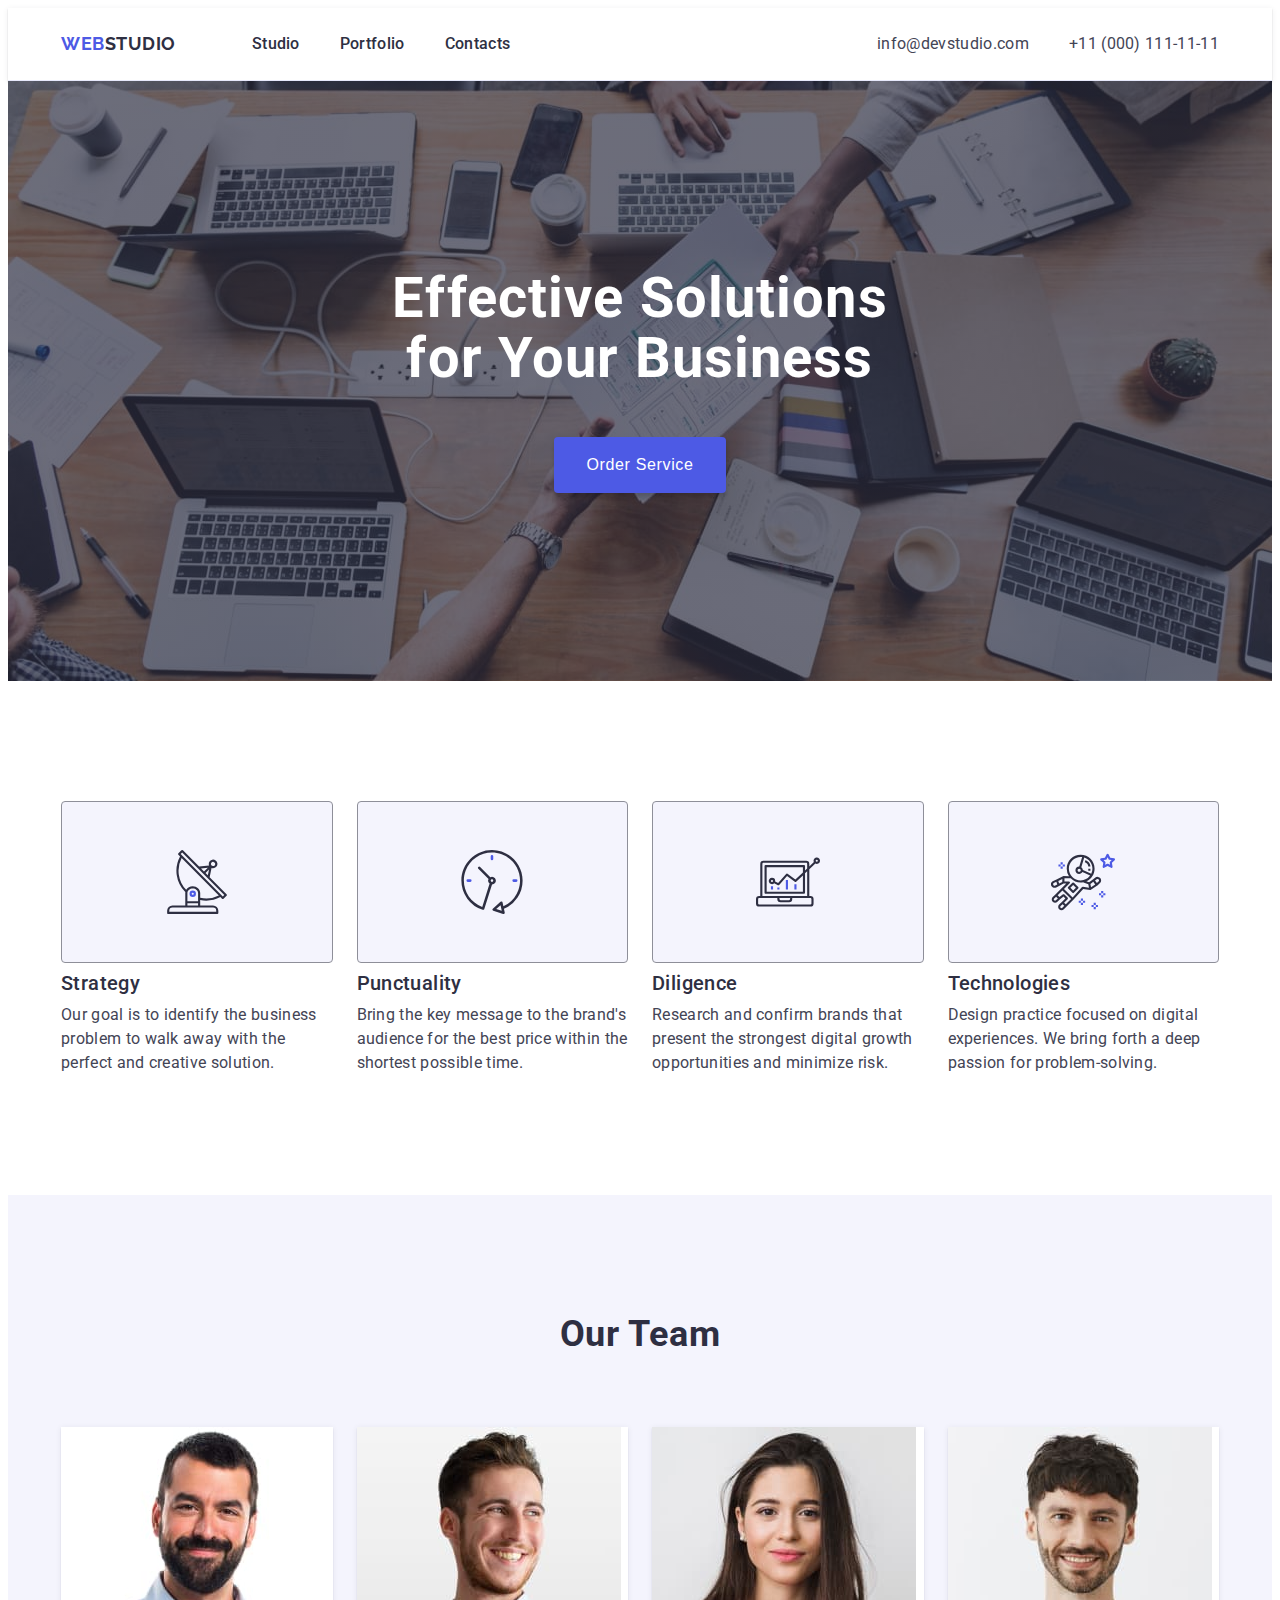
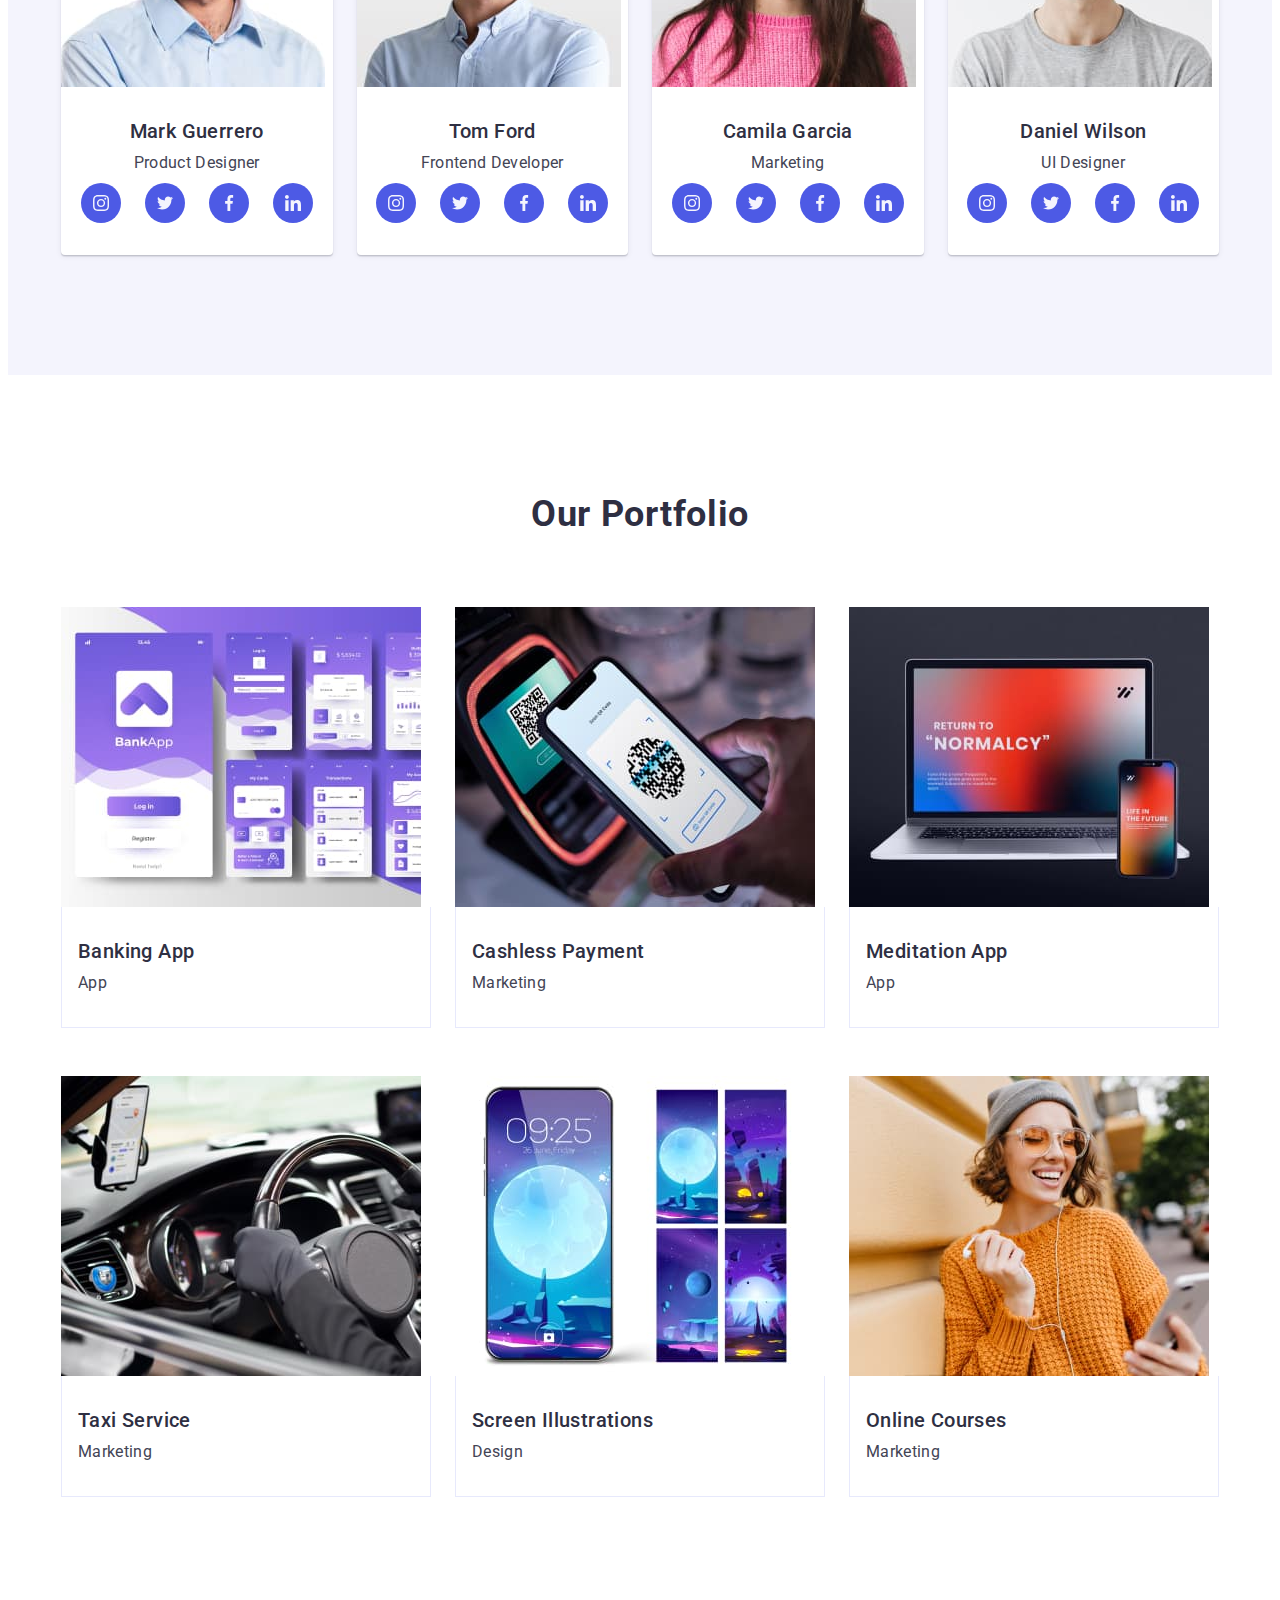
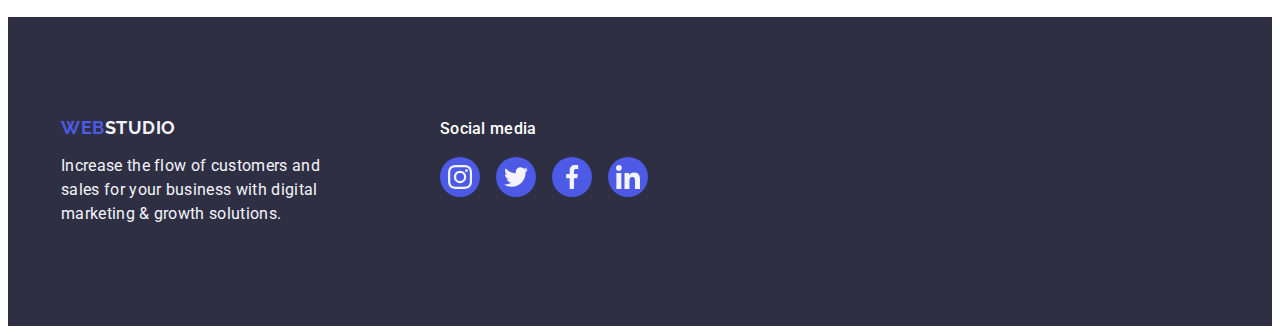
<file: index.html>
<!DOCTYPE html>
<html lang="en">

<head>
    <meta charset="UTF-8">
    <meta name="viewport" content="width=device-width, initial-scale=1.0">
    <title>webstudio</title>
    <link rel="preconnect" href="https://fonts.googleapis.com">
    <link rel="preconnect" href="https://fonts.gstatic.com" crossorigin>
    <link href="https://fonts.googleapis.com/css2?family=Raleway:wght@700&family=Roboto:wght@400;500;700&display=swap"
        rel="stylesheet">
    <link rel="stylesheet" href="https://cdnjs.cloudflare.com/ajax/libs/modern-normalize/2.0.0/modern-normalize.min.css"
        integrity="sha512-4xo8blKMVCiXpTaLzQSLSw3KFOVPWhm/TRtuPVc4WG6kUgjH6J03IBuG7JZPkcWMxJ5huwaBpOpnwYElP/m6wg=="
        crossorigin="anonymous" referrerpolicy="no-referrer" />
    <link rel="stylesheet" href="./css/styles.css" />
</head>

<body>
    <header class="webheader">
        
        <div class="container webheader-container">
            <nav class="webheader-navigation">
                <a class="webheader-logo" href="./index.html">Web<span class="webheader-logo-studio">Studio</span></a>
                <ul class="webheader-menu">
                    <li class="webheader-menu-item current"><a class="webheader-menu-link " href="./index.html">Studio</a></li>
                    <li class="webheader-menu-item current"><a class="webheader-menu-link " href="">Portfolio</a></li>
                    <li class="webheader-menu-item current"><a class="webheader-menu-link " href="">Contacts</a></li>
                </ul>
            </nav>
            <address class="webheader-contact">
                <ul class="webheader-contact-list">
                    <li class="webheader-contact-item"><a class="webheader-contact-link" href="mailto:info@devstudio.com">info@devstudio.com</a></li>
                    <li class="webheader-contact-item"><a class="webheader-contact-link" href="tel:+110001111111">+11 (000) 111-11-11</a></li>
                </ul>
            </address>
        </div>


    </header>

    <main>
        <section class="banner ">
            <div class="container banner-container">
                <h1 class="banner-title">Effective Solutions for Your Business</h1>
                <button class="banner-btn" type="button">Order Service</button>
            </div>
        </section>

        <section class="features section">
            <div class="container features-container ">
                <h2 class="features-title visually-hidden">Features</h2>
                <ul class="features-list">
                    <li class="features-list-item">
                        <div class="features-list-box">
                            <svg class="features-list-icon" width="64" height="64">
                                <use href="./images/icons.svg#icon-antenna"></use>
                            </svg>
                        </div>
                        <h3 class="features-list-title">Strategy</h3>
                        <p class="features-list-text">Our goal is to identify the business problem to walk away with the perfect and creative solution.
                        </p>
                    </li>
                    <li class="features-list-item">
                        <div class="features-list-box">
                            <svg class="features-list-icon" width="64" height="64">
                                <use href="./images/icons.svg#icon-clock"></use>
                            </svg>
                        </div>
                        <h3 class="features-list-title">Punctuality</h3>
                        <p class="features-list-text">Bring the key message to the brand's audience for the best price within the shortest possible
                            time.</p>
                    </li>
                    <li class="features-list-item">
                        <div class="features-list-box">
                            <svg class="features-list-icon" width="64" height="64">
                                <use href="./images/icons.svg#icon-diagram"></use>
                            </svg>
                        </div>
                        <h3 class="features-list-title">Diligence</h3>
                        <p class="features-list-text">Research and confirm brands that present the strongest digital growth opportunities and minimize
                            risk.</p>
                    </li>
                    <li class="features-list-item">
                        <div class="features-list-box">
                            <svg class="features-list-icon" width="64" height="64">
                                <use href="./images/icons.svg#icon-astronaut"></use>
                            </svg>
                        </div>
                        <h3 class="features-list-title">Technologies</h3>
                        <p class="features-list-text">Design practice focused on digital experiences. We bring forth a deep passion for
                            problem-solving.</p>
                    </li>
                </ul>
            </div>
        </section>

        <section class="team section">
            <div class="container team-container ">
                <h2 class="team-title">Our Team</h2>
                <ul class="team-list">
                    <li class="team-list-item">
                        <img class="team-img" src="./images/team1.jpg" alt="man with mustache and beard in blue shirt" width="264" height="260">
                        <div class="team-person">
                            <h3 class="team-list-title">Mark Guerrero</h3>
                            <p class="team-list-text">Product Designer</p>
                            <ul class="team-icon-list">
                                <li class="team-icon-list-item">
                                    <a class="team-icon-list-link" href="" target="_blank">
                                        <svg class="team-icon" width="16" height="16">
                                            <use href="./images/icons.svg#icon-instagram"></use>
                                        </svg>
                                    </a>
                                </li>
                                <li class="team-icon-list-item">
                                    <a class="team-icon-list-link" href="" target="_blank">
                                        <svg class="team-icon" width="16" height="16">
                                            <use href="./images/icons.svg#icon-twitter"></use>
                                        </svg>
                                    </a>
                                </li>
                                <li class="team-icon-list-item">
                                    <a class="team-icon-list-link" href="" target="_blank">
                                        <svg class="team-icon" width="16" height="16">
                                            <use href="./images/icons.svg#icon-facebook"></use>
                                        </svg>
                                    </a>
                                </li>
                                <li class="team-icon-list-item">
                                    <a class="team-icon-list-link" href="" target="_blank">
                                        <svg class="team-icon" width="16" height="16">
                                            <use href="./images/icons.svg#icon-linkedin"></use>
                                        </svg>
                                    </a>
                                </li>
                            </ul>
                        </div>
                        
                    </li>
                    <li class="team-list-item">
                        <img class="team-img" src="./images/team2.jpg" alt="smiling young man in blue shirt" width="264" height="260">
                        <div class="team-person">
                            <h3 class="team-list-title">Tom Ford</h3>
                            <p class="team-list-text">Frontend Developer</p>
                            <ul class="team-icon-list">
                                <li class="team-icon-list-item">
                                    <a class="team-icon-list-link" href="" target="_blank">
                                        <svg class="team-icon" width="16" height="16">
                                            <use href="./images/icons.svg#icon-instagram"></use>
                                        </svg>
                                    </a>
                                </li>
                                <li class="team-icon-list-item">
                                    <a class="team-icon-list-link" href="" target="_blank">
                                        <svg class="team-icon" width="16" height="16">
                                            <use href="./images/icons.svg#icon-twitter"></use>
                                        </svg>
                                    </a>
                                </li>
                                <li class="team-icon-list-item">
                                    <a class="team-icon-list-link" href="" target="_blank">
                                        <svg class="team-icon" width="16" height="16">
                                            <use href="./images/icons.svg#icon-facebook"></use>
                                        </svg>
                                    </a>
                                </li>
                                <li class="team-icon-list-item">
                                    <a class="team-icon-list-link" href="" target="_blank">
                                        <svg class="team-icon" width="16" height="16">
                                            <use href="./images/icons.svg#icon-linkedin"></use>
                                        </svg>
                                    </a>
                                </li>
                            </ul>
                        </div>
                    </li>
                    <li class="team-list-item">
                        <img class="team-img" src="./images/team3.jpg" alt="beautiful long haired young woman in pink sweater" width="264" height="260">
                        <div class="team-person">
                            <h3 class="team-list-title">Camila Garcia</h3>
                            <p class="team-list-text">Marketing</p>
                            <ul class="team-icon-list">
                                <li class="team-icon-list-item">
                                    <a class="team-icon-list-link" href="" target="_blank">
                                        <svg class="team-icon" width="16" height="16">
                                            <use href="./images/icons.svg#icon-instagram"></use>
                                        </svg>
                                    </a>
                                </li>
                                <li class="team-icon-list-item">
                                    <a class="team-icon-list-link" href="" target="_blank">
                                        <svg class="team-icon" width="16" height="16">
                                            <use href="./images/icons.svg#icon-twitter"></use>
                                        </svg>
                                    </a>
                                </li>
                                <li class="team-icon-list-item">
                                    <a class="team-icon-list-link" href="" target="_blank">
                                        <svg class="team-icon" width="16" height="16">
                                            <use href="./images/icons.svg#icon-facebook"></use>
                                        </svg>
                                    </a>
                                </li>
                                <li class="team-icon-list-item">
                                    <a class="team-icon-list-link" href="" target="_blank">
                                        <svg class="team-icon" width="16" height="16">
                                            <use href="./images/icons.svg#icon-linkedin"></use>
                                        </svg>
                                    </a>
                                </li>
                            </ul>
                        </div>
                    </li>
                    <li class="team-list-item">
                        <img class="team-img" src="./images/team4.jpg" alt="young man with light stubble in a gray T-shirt" width="264" height="260">
                        <div class="team-person">
                            <h3 class="team-list-title">Daniel Wilson</h3>
                            <p class="team-list-text">UI Designer</p>
                            <ul class="team-icon-list">
                                <li class="team-icon-list-item">
                                    <a class="team-icon-list-link" href="" target="_blank">
                                        <svg class="team-icon" width="16" height="16">
                                            <use href="./images/icons.svg#icon-instagram"></use>
                                        </svg>
                                    </a>
                                </li>
                                <li class="team-icon-list-item">
                                    <a class="team-icon-list-link" href="" target="_blank">
                                        <svg class="team-icon" width="16" height="16">
                                            <use href="./images/icons.svg#icon-twitter"></use>
                                        </svg>
                                    </a>
                                </li>
                                <li class="team-icon-list-item">
                                    <a class="team-icon-list-link" href="" target="_blank">
                                        <svg class="team-icon" width="16" height="16">
                                            <use href="./images/icons.svg#icon-facebook"></use>
                                        </svg>
                                    </a>
                                </li>
                                <li class="team-icon-list-item">
                                    <a class="team-icon-list-link" href="" target="_blank">
                                        <svg class="team-icon" width="16" height="16">
                                            <use href="./images/icons.svg#icon-linkedin"></use>
                                        </svg>
                                    </a>
                                </li>
                            </ul>
                        </div>
                    </li>
                </ul>
            </div>
        </section>

        <section class="portfolio section">
            <div class="container portfolio-container ">
                <h2 class="portfolio-title">Our Portfolio</h2>
                <ul class="portfolio-list">
                    <li class="portfolio-list-item">
                        <div class="box">
                            <img class="portfolio-img" src="./images/portfolio1.jpg" alt="several screenshots of the phone with the functionality of the application" width="360" height="300">
                            <p class="overlay">14 Stylish and User-Friendly App Design Concepts · Task Manager App · Calorie Tracker App · Exotic Fruit
                                    Ecommerce App ·
                                    Cloud Storage App</p>
                        </div>
                        <div class="portfolio-app">
                            <h3 class="portfolio-list-title">Banking App</h3>
                            <p class="portfolio-list-text">App</p>
                        </div>
                    </li>
                    <li class="portfolio-list-item">
                        <div class="box">
                            <img class="portfolio-img" src="./images/portfolio2.jpg" alt="phone scans QR code for payment" width="360" height="300">
                            <p class="overlay">14 Stylish and User-Friendly App Design Concepts · Task Manager App · Calorie Tracker App · Exotic Fruit Ecommerce App · Cloud Storage App</p>
                        </div>
                        <div class="portfolio-app">
                            <h3 class="portfolio-list-title">Cashless Payment</h3>
                            <p class="portfolio-list-text">Marketing</p>
                        </div>
                    </li>
                    <li class="portfolio-list-item">
                        <div class="box">
                            <img class="portfolio-img" src="./images/portfolio3.jpg" alt="laptop and phone with application on screen" width="360" height="300">
                            <p class="overlay">14 Stylish and User-Friendly App Design Concepts · Task Manager App · Calorie Tracker App · Exotic Fruit Ecommerce App ·
                                    Cloud Storage App</p>
                        </div>
                        <div class="portfolio-app">
                            <h3 class="portfolio-list-title">Meditation App</h3>
                            <p class="portfolio-list-text">App</p>
                        </div>
                    </li>
                    <li class="portfolio-list-item">
                        <div class="box">
                            <img class="portfolio-img" src="./images/portfolio4.jpg" alt="driver's hand on the steering wheel of a car and an application on the phone screen" width="360" height="300">
                            <p class="overlay">14 Stylish and User-Friendly App Design Concepts · Task Manager App · Calorie Tracker App · Exotic Fruit
                                    Ecommerce App ·
                                    Cloud Storage App</p>
                        </div>
                        <div class="portfolio-app">
                            <h3 class="portfolio-list-title">Taxi Service</h3>
                            <p class="portfolio-list-text">Marketing</p>
                        </div>
                    </li>
                    <li class="portfolio-list-item">
                        <div class="box">
                            <img class="portfolio-img" src="./images/portfolio5.jpg" alt="several examples of phone screensavers" width="360" height="300">
                            <p class="overlay">14 Stylish and User-Friendly App Design Concepts · Task Manager App · Calorie Tracker App · Exotic Fruit
                                    Ecommerce App ·
                                    Cloud Storage App</p>
                        </div>
                        <div class="portfolio-app">
                            <h3 class="portfolio-list-title">Screen Illustrations</h3>
                            <p class="portfolio-list-text">Design</p>
                        </div>
                    </li>
                    <li class="portfolio-list-item">
                        <div class="box">
                            <img class="portfolio-img" src="./images/portfolio6.jpg" alt="beautiful smiling girl in a gray hat, orange sweater and sunglasses with headphones looks at the phone screen" width="360" height="300">
                            <p class="overlay">14 Stylish and User-Friendly App Design Concepts · Task Manager App · Calorie Tracker App · Exotic Fruit
                                    Ecommerce App ·
                                    Cloud Storage App</p>
                        </div>
                        <div class="portfolio-app">
                            <h3 class="portfolio-list-title">Online Courses</h3>
                            <p class="portfolio-list-text">Marketing</p>
                        </div>
                    </li>
                </ul>
            </div>
        </section>
    </main>

    <footer class="webfooter">
        <div class="container webfooter-container">
            <div class="webfooter-logo-box">
                <a class="webfooter-logo" href="./index.html">Web<span class="webfooter-logo-studio">Studio</span></a>
                <p class="webfooter-text">Increase the flow of customers and<br /> sales for your business with digital<br /> marketing & growth solutions.</p>
            </div>
            <div class="webfooter-soc-box">
                <p class="webfooter-soc-text">Social media</p>
                <ul class="webfooter-icon-list">
                    <li class="webfooter-icon-list-item">
                        <a class="webfooter-icon-list-link" href="" target="_blank">
                            <svg class="webfooter-icon" width="24" height="24">
                                <use href="./images/icons.svg#icon-instagram"></use>
                            </svg>
                        </a>
                    </li>
                    <li class="webfooter-icon-list-item">
                        <a class="webfooter-icon-list-link" href="" target="_blank">
                            <svg class="webfooter-icon" width="24" height="24">
                                <use href="./images/icons.svg#icon-twitter"></use>
                            </svg>
                        </a>
                    </li>
                    <li class="webfooter-icon-list-item">
                        <a class="webfooter-icon-list-link" href="" target="_blank">
                            <svg class="webfooter-icon" width="24" height="24">
                                <use href="./images/icons.svg#icon-facebook"></use>
                            </svg>
                        </a>
                    </li>
                    <li class="webfooter-icon-list-item">
                        <a class="webfooter-icon-list-link" href="" target="_blank">
                            <svg class="webfooter-icon" width="24" height="24">
                                <use href="./images/icons.svg#icon-linkedin"></use>
                            </svg>
                        </a>
                    </li>
                </ul>
            </div>    
        </div>
    </footer>
</body>
</html>
</file>
<file: css/styles.css>
body {
    font-family: 'Roboto', sans-serif;
    color: #434455;
    background-color: #FFFFFF;
}

p,
h1,
h2,
h3,
h4,
h5,
h6 {
    margin-top: 0;
    margin-bottom: 0;
}

ul {
    margin-top: 0;
    margin-bottom: 0;
    padding-left: 0;
}

img {
    display: block;
    max-width: 100%;
    height: auto;
}

.webheader {
    background-color: #FFFFFF;
    border-bottom: 1px solid #E7E9FC;
    box-shadow: 0px 2px 1px rgba(46, 47, 66, 0.08), 0px 1px 1px rgba(46, 47, 66, 0.16), 0px 1px 6px rgba(46, 47, 66, 0.08);
}

.container {
    width: 1158px;
    padding: 0 15px;
    margin: 0 auto;

}

.webheader-contact {
    font-style: normal;
    margin-left: auto;
    padding: 24px 0;
}

.webheader-contact-list {
    display: flex;
    gap: 40px;
}

.webheader-container {
    display: flex;
    align-items: center;

}

.webheader-logo {
    color: var(--IRIS, #4D5AE5);
    font-family: "Raleway", sans-serif;
    font-size: 18px;
    font-weight: 700;
    line-height: 1.17;
    text-transform: uppercase;
    letter-spacing: 0.03em;
    margin-right: 76px;
}

.webheader-logo .webheader-logo-studio {
    color: var(--NAVY-BLUE, #2E2F42);
}

ul {
    list-style-type: none;
}

a {
    text-decoration: none;
}


.webheader-menu-link {
    display: flex;
    flex-direction: column;
    align-items: center;
    justify-content: center;
    color: var(--NAVY-BLUE, #2E2F42);
    font-size: 16px;
    font-weight: 500;
    line-height: 1.5;
    letter-spacing: 0.02em;
    transition: color 250ms cubic-bezier(0.4, 0, 0.2, 1);
    padding: 24px 0;
}

.current {
    position: relative;
    color: var(--OCEAN, #404BBF);
    transition: color 250ms cubic-bezier(0.4, 0, 0.2, 1);
}

.webheader-menu-link:active,
.webheader-menu-link:hover,
.webheader-menu-link:focus {
    color: var(--OCEAN, #404BBF);
}

.current::after {
    width: 100%;
    height: 4px;
    border-radius: 2px;
    background-color: var(--OCEAN, #404BBF);
    content: '';
    position: absolute;
    left: 0;
    bottom: -1px;
    display: none;
}

.current:active::after,
.current:hover::after,
.current:focus::after {
    display: flex;
}



.webheader-menu {
    display: flex;
    gap: 40px;
}


.webheader-navigation {
    display: flex;
    align-items: center;
}







.webheader-contact-link {
    color: var(--SLATE, #434455);
    font-size: 16px;
    line-height: 1.5;
    letter-spacing: 0.02em;
    transition: color 250ms cubic-bezier(0.4, 0, 0.2, 1);
}

.webheader-contact-link:active,
.webheader-contact-link:hover,
.webheader-contact-link:focus {
    color: var(--OCEAN, #404BBF);
}

.section {
    padding-top: 120px;
    padding-bottom: 120px;
}

.banner {
    background: var(--NAVY-BLUE, #2E2F42);
    max-width: 1440px;
    background-image: linear-gradient(rgba(46, 47, 66, 0.70), rgba(46, 47, 66, 0.70)), url(../images/banner-bg.jpg);
    background-repeat: no-repeat;
    background-position: center;
    background-size: cover;
    margin: 0 auto;
    padding: 188px 0;

}


.banner-title {
    max-width: 496px;
    color: var(--WHITE, #FFF);
    text-align: center;
    font-size: 56px;
    line-height: 1.07;
    letter-spacing: 0.02em;
    margin: 0 auto;
    margin-bottom: 48px;
}

.banner-btn {
    min-width: 169px;
    height: 56px;
    border: none;
    color: var(--WHITE, #FFF);
    font-size: 16px;
    font-weight: 500;
    line-height: 1.5;
    letter-spacing: 0.04em;
    background: var(--IRIS, #4D5AE5);
    cursor: pointer;
    display: block;
    margin: 0 auto;
    border-radius: 4px;
    box-shadow: 0px 4px 4px 0px rgba(0, 0, 0, 0.15);
    padding: 16px 32px;
    transition: background-color 250ms cubic-bezier(0.4, 0, 0.2, 1);
}

.banner-btn:hover,
.banner-btn:focus {
    background: var(--OCEAN, #404BBF);
}

.visually-hidden {
    position: absolute;
    width: 1px;
    height: 1px;
    margin: -1px;
    border: 0;
    padding: 0;
    white-space: nowrap;
    clip-path: inset(100%);
    clip: rect(0 0 0 0);
    overflow: hidden;
}




.features-list {
    display: flex;
    gap: 24px;

}

.features-list-box {
    display: flex;
    height: 112px;
    border-radius: 4px;
    border: 1px solid var(--LIGHT-SLATE, #8E8F99);
    background-color: var(--CLOUD, #F4F4FD);
    padding-top: 24px;
    padding-bottom: 24px;
    align-items: center;
    justify-content: center;
    margin-bottom: 8px;
}


.features-list-title,
.team-list-title,
.portfolio-list-title {
    color: var(--NAVY-BLUE, #2E2F42);
    font-size: 20px;
    font-weight: 500;
    line-height: 1.2;
    letter-spacing: 0.02em;
}

.features-list-title {
    margin-bottom: 8px;
}



.features-list-item {
    width: calc((100% - 24px * 3) / 4);
}

.features-list-text,
.team-list-text,
.portfolio-list-text {
    font-size: 16px;
    line-height: 1.5;
    letter-spacing: 0.02em;
}

.team {
    background-color: #F4F4FD;
}

.team-person {
    padding: 32px 0;
}

.team-icon-list {
    display: flex;
    justify-content: center;
    align-items: center;
    gap: 24px;

}

.team-icon-list-link {
    width: 100%;
    height: 100%;
    background-color: #4D5AE5;
    border-radius: 50%;
    display: flex;
    justify-content: center;
    align-items: center;
    transition: background-color 250ms cubic-bezier(0.4, 0, 0.2, 1);
}

.team-list-item {
    background-color: #FFFFFF;
    width: calc((100% - 24px * 3) / 4);
    border-radius: 0px 0px 4px 4px;
    box-shadow: 0px 2px 1px 0px rgba(46, 47, 66, 0.08), 0px 1px 1px 0px rgba(46, 47, 66, 0.16), 0px 1px 6px 0px rgba(46, 47, 66, 0.08);
}

.team-icon-list-item,
.webfooter-icon-list-item {
    display: flex;
    width: 40px;
    height: 40px;

}

.team-icon-list-link:hover,
.team-icon-list-link:focus {
    background-color: #404BBF;
}

.team-icon {
    fill: #F4F4FD;
}

.team-title,
.portfolio-title {
    color: var(--NAVY-BLUE, #2E2F42);
    text-align: center;
    font-size: 36px;
    line-height: 1.11;
    letter-spacing: 0.02em;
    text-transform: capitalize;

}

.team-title {
    margin-bottom: 72px;
}

.team-list {
    display: flex;
    gap: 24px;
}

.team-list-title {
    text-align: center;
    margin-bottom: 8px;
}

.team-list-text {
    text-align: center;
    margin-bottom: 8px;
}

.portfolio-app {
    padding: 32px 16px;
    border: 1px solid var(--CORNFLOWER, #E7E9FC);
    border-top: none;
}

.box {
    position: relative;
    width: 360px;
    height: 300px;
    overflow: hidden;
}

.overlay {
    position: absolute;
    top: 0;
    left: 0;
    width: 100%;
    height: 100%;
    transform: translateY(100%);
    transition: transform 250ms cubic-bezier(0.4, 0, 0.2, 1);
    color: var(--CLOUD, #F4F4FD);
    font-size: 16px;
    line-height: 1.5;
    letter-spacing: 0.02em;
    padding: 40px 32px;
    background-color: #4D5AE5;
}

.portfolio-list-item:hover .overlay {
    transform: translateY(0%);

}

.portfolio-list-item:hover,
.portfolio-list-item:focus {
    box-shadow: 0px 2px 1px 0px rgba(46, 47, 66, 0.08), 0px 1px 1px 0px rgba(46, 47, 66, 0.16), 0px 1px 6px 0px rgba(46, 47, 66, 0.08);
}

.portfolio-list {
    display: flex;
    flex-wrap: wrap;
    gap: 48px 24px;
}

.portfolio-title {
    margin-bottom: 72px;
}



.portfolio-list-title {
    margin-bottom: 8px;
}

.portfolio-list-text {}

.portfolio-list-item {
    width: calc((100% - 24px * 2) / 3);
    background: var(--WHITE, #FFF);
    transition: box-shadow 250ms cubic-bezier(0.4, 0, 0.2, 1);

}





.webfooter {
    background: var(--NAVY-BLUE, #2E2F42);
    padding: 100px 0;
    /* display: flex; */
}



.webfooter-logo {
    display: inline-block;
    color: var(--IRIS, #4D5AE5);
    font-family: "Raleway", sans-serif;
    font-size: 18px;
    font-weight: 700;
    line-height: 1.17;
    letter-spacing: 0.03em;
    text-transform: uppercase;
    margin-bottom: 16px;

}

.webfooter-logo-studio {
    color: var(--CLOUD, #F4F4FD);
}

.webfooter-soc-text {
    color: var(--WHITE, #FFF);
    font-size: 16px;
    font-weight: 500;
    line-height: 1.5;
    letter-spacing: 0.02em;
    margin-bottom: 16px;
}

.webfooter-text {
    color: var(--CLOUD, #F4F4FD);
    font-size: 16px;
    line-height: 1.5;
    letter-spacing: 0.02em;

}

.webfooter-container {
    display: flex;
    /* gap: 120px; */
    align-items: baseline;
}

.webfooter-logo-box {
    margin-right: 120px;
}

.webfooter-icon-list {
    display: flex;
    justify-content: center;
    align-items: center;
    gap: 16px;


}

.webfooter-icon-list-item {}

.webfooter-icon-list-link {
    width: 100%;
    height: 100%;
    background-color: #4d5ae5;
    border-radius: 50%;
    display: flex;
    justify-content: center;
    align-items: center;
    transition: background-color 250ms cubic-bezier(0.4, 0, 0.2, 1);
}


.webfooter-icon-list-link:hover,
.webfooter-icon-list-link:focus {
    background-color: #31D0AA;
}

.webfooter-icon {
    fill: #f4f4fd;
}
</file>
